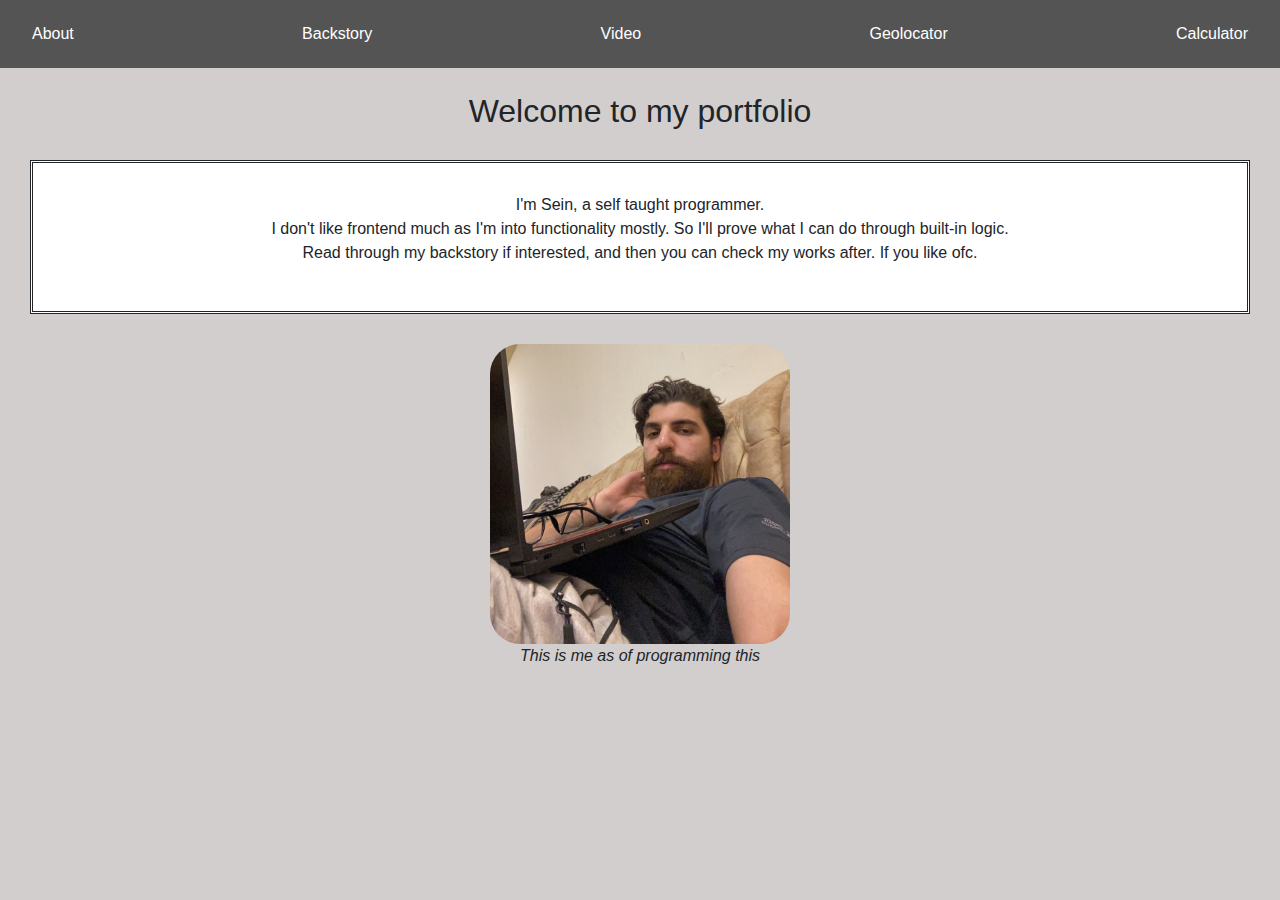
<file: index.html>
<!DOCTYPE html>

<html lang="en">

<head>
    <meta charset="UTF-8">
    <meta name="viewport" content="width=device-width, initial-scale=1.0">
    <link rel="stylesheet" href="styles.css">
    <link rel="stylesheet" href="https://cdn.jsdelivr.net/npm/bootstrap@4.4.1/dist/css/bootstrap.min.css"
        integrity="sha384-Vkoo8x4CGsO3+Hhxv8T/Q5PaXtkKtu6ug5TOeNV6gBiFeWPGFN9MuhOf23Q9Ifjh" crossorigin="anonymous">

    <title>
        Portfolio
    </title>
</head>

<body class="scaffold">
    <div id="navbar-container"></div>

    <!-- Include the JavaScript file -->
    <script src="navbar.js"></script>
    <!-- Call the function to load the navbar -->
    <script>
        document.addEventListener('DOMContentLoaded', function () {
            loadNavbar();
        });
    </script>

    <br>
    <h2>Welcome to my portfolio</h2>
    <div class="white-container">
        <p>I'm Sein, a self taught programmer.
            <br>
            I don't like frontend much as I'm into functionality mostly.
            So I'll prove what I can do through built-in logic.
            <br>
            Read through my backstory if interested, and then you can check my works after. If you like ofc.
        </p>
    </div>

    <img src="selfie.jpg" alt="Myself" height="300" width="300" style="border-radius: 30px;">
    <div><em>This is me as of programming this</em></div>
    <br>

</body>

</html>
</file>
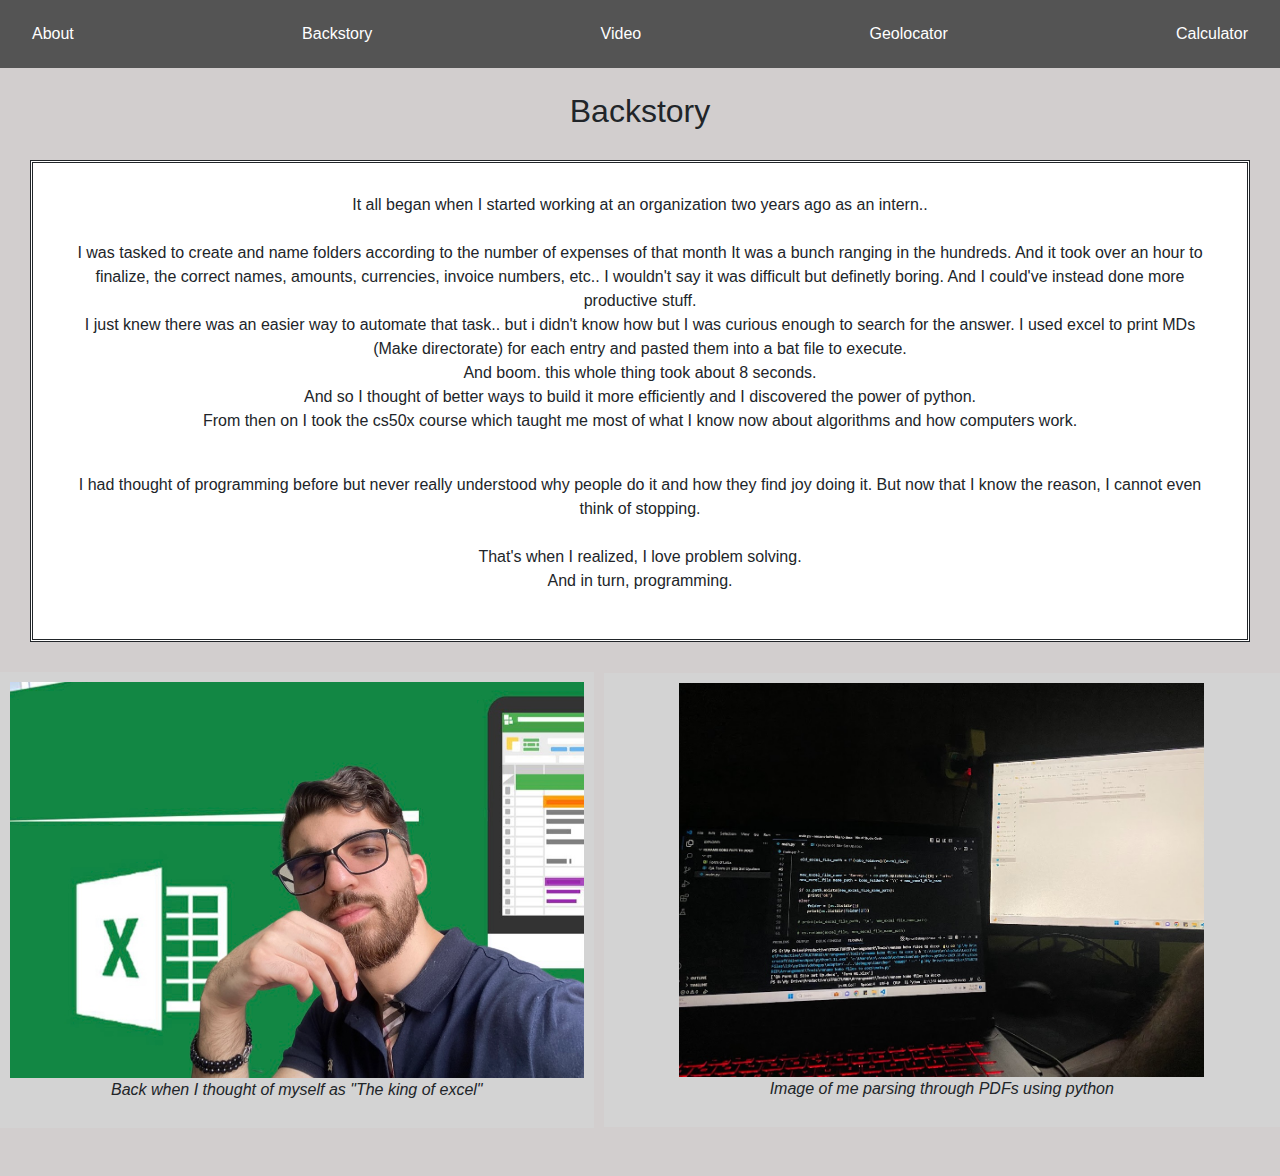
<file: backstory.html>
<!DOCTYPE html>

<html lang="en">

<head>
    <meta charset="UTF-8">
    <meta name="viewport" content="width=device-width, initial-scale=1.0">
    <link rel="stylesheet" href="styles.css">
    <link rel="stylesheet" href="backstory.css">
    <link rel="stylesheet" href="https://cdn.jsdelivr.net/npm/bootstrap@4.4.1/dist/css/bootstrap.min.css"
        integrity="sha384-Vkoo8x4CGsO3+Hhxv8T/Q5PaXtkKtu6ug5TOeNV6gBiFeWPGFN9MuhOf23Q9Ifjh" crossorigin="anonymous">

    <title>
        This is the title
    </title>
</head>

<body class="scaffold"></body>
<div id="navbar-container"></div>

<!-- Include the JavaScript file -->
<script src="navbar.js"></script>
<!-- Call the function to load the navbar -->
<script>
    document.addEventListener('DOMContentLoaded', function () {
        loadNavbar();
    });
</script>

<br>
<h2>Backstory</h2>
<div class="white-container">
    <p>
        It all began when I started working at an organization two years ago as an intern..
        <br>
        <br>
        I was tasked to create and name folders according to the number of expenses of that month
        It was a bunch ranging in the hundreds. And it took over an hour to finalize, the correct names,
        amounts, currencies, invoice numbers, etc..
        I wouldn't say it was difficult but definetly boring. And I could've instead done more productive stuff.
        <br>
        I just knew there was an easier way to automate that task.. but i didn't know how but I was curious enough to
        search for the answer.
        I used excel to print MDs (Make directorate) for each entry and pasted them into a bat file to execute.
        <br>
        And boom. this whole thing took about 8 seconds.
        <br>
        And so I thought of better ways to build it more efficiently and I discovered the power of python.
        <br>
        From then on I took the cs50x course which taught me most of what I know now about algorithms and how computers
        work.
        <br>
        <br>
    <p>I had thought of programming before but never really understood why people do it and how they find joy doing it.
        But now that I know the reason, I cannot even think of stopping.
        <br><br>
        That's when I realized, I love problem solving.
        <br>
        And in turn, programming.
    </p>
</div>

<div class="horizontal-container">
    <div class="item">
        <img src="excel_king.jpg" alt="king of excel" style="max-width: 100%; height: auto">
        <p><em>Back when I thought of myself as "The king of excel"</em></p>
    </div>
    <div class="item">
        <img src="parsing.jpg" alt="parsing" style="max-width: 80%; height: auto">
        <p><em>Image of me parsing through PDFs using python</em></p>
    </div>
</div>

<br>
<br>




</body>

</html>
</file>
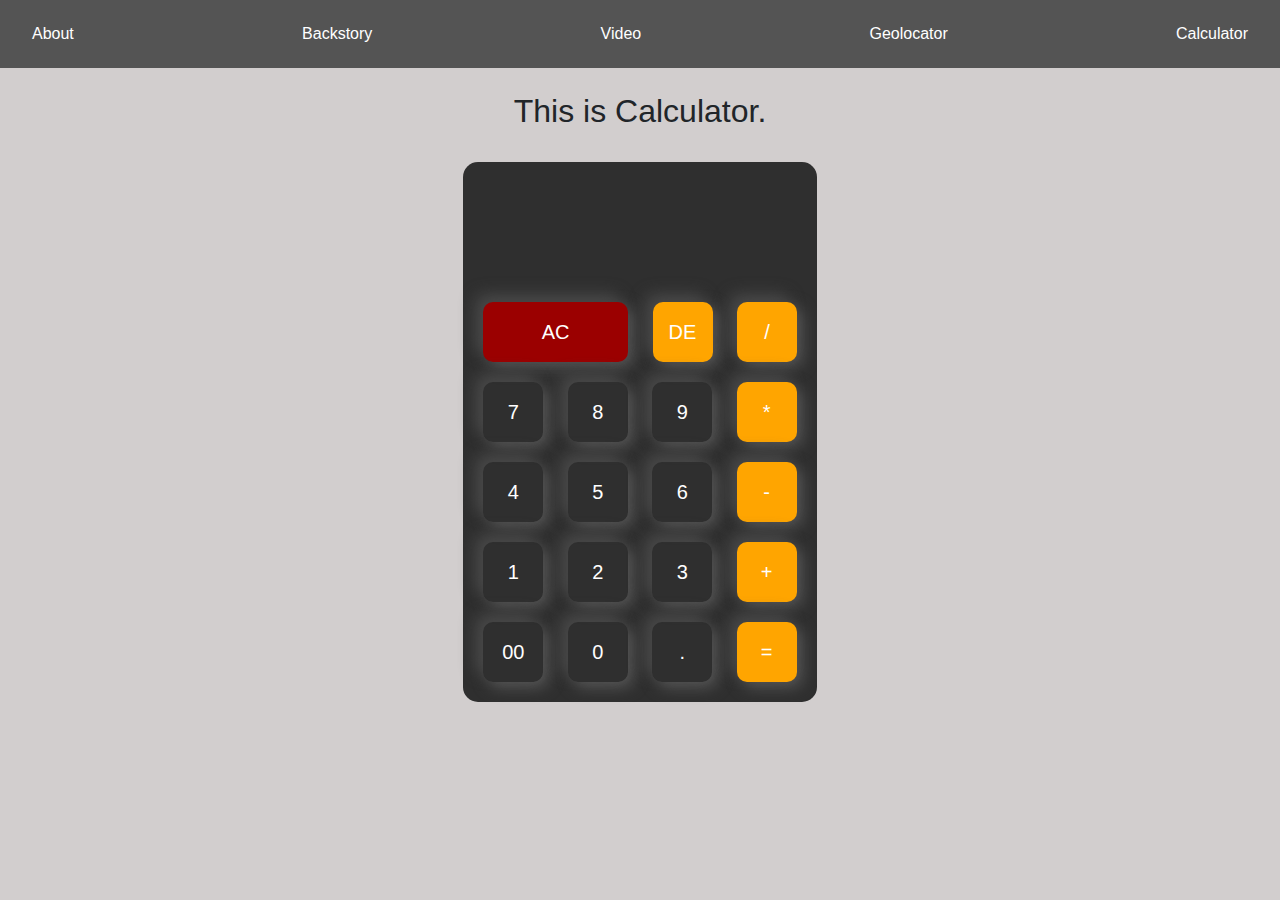
<file: calculator.html>
<!DOCTYPE html>

<html lang="en">

<head>
    <meta charset="UTF-8">
    <meta name="viewport" content="width=device-width, initial-scale=1.0">
    <link rel="stylesheet" href="styles.css">
    <link rel="stylesheet" href="calculator.css">
    <link rel="stylesheet" href="https://cdn.jsdelivr.net/npm/bootstrap@4.4.1/dist/css/bootstrap.min.css"
        integrity="sha384-Vkoo8x4CGsO3+Hhxv8T/Q5PaXtkKtu6ug5TOeNV6gBiFeWPGFN9MuhOf23Q9Ifjh" crossorigin="anonymous">

    <title>
        Calculator
    </title>
</head>

<body class="scaffold">
    <div id="navbar-container"></div>

    <!-- Include the JavaScript file -->
    <script src="navbar.js"></script>
    <!-- Call the function to load the navbar -->
    <script>
        document.addEventListener('DOMContentLoaded', function () {
            loadNavbar();
        });
    </script>
</body>
<br>
<h2>This is Calculator.</h2>
<br>
<div class="container">
    <div class="calculator">
        <form>
            <div class="display">
                <input type="text" name="display">
            </div>
            <div>
                <input type="button" value="AC" class="AC" onclick="display.value = ''">
                <input type="button" value="DE" class="operator"
                    onclick="display.value = display.value.toString().slice(0,-1)">
                <input type="button" value="/" class="operator" onclick="display.value += '/'">
            </div>
            <div>
                <input type="button" value="7" onclick="display.value += '7'">
                <input type="button" value="8" onclick="display.value += '8'">
                <input type="button" value="9" onclick="display.value += '9'">
                <input type="button" value="*" class="operator" onclick="display.value += '*'">
            </div>
            <div>
                <input type="button" value="4" onclick="display.value += '4'">
                <input type="button" value="5" onclick="display.value += '5'">
                <input type="button" value="6" onclick="display.value += '6'">
                <input type="button" value="-" class="operator" onclick="display.value += '-'">
            </div>
            <div>
                <input type="button" value="1" onclick="display.value += '1'">
                <input type="button" value="2" onclick="display.value += '2'">
                <input type="button" value="3" onclick="display.value += '3'">
                <input type="button" value="+" class="operator" onclick="display.value += '+'">
            </div>
            <div>
                <input type="button" value="00" onclick="display.value += '00'">
                <input type="button" value="0" onclick="display.value += '0'">
                <input type="button" value="." onclick="display.value += '.'">
                <input type="button" value="=" class="operator" onclick="display.value = eval(display.value)">
        </form>
    </div>
</div>


</html>
</file>
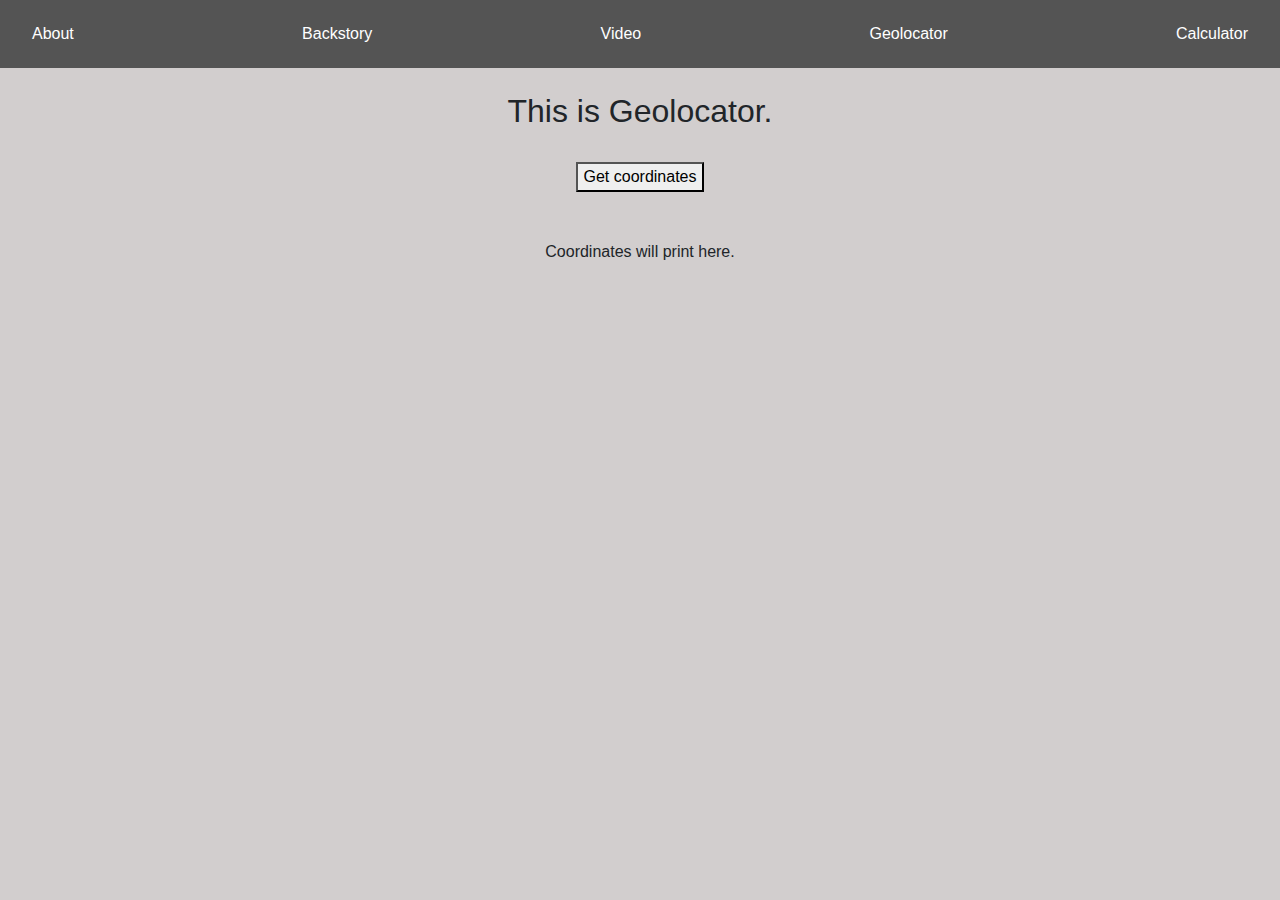
<file: geolocator.html>
<!DOCTYPE html>

<html lang="en">

<head>
    <meta charset="UTF-8">
    <meta name="viewport" content="width=device-width, initial-scale=1.0">
    <link rel="stylesheet" href="styles.css">
    <link rel="stylesheet" href="https://cdn.jsdelivr.net/npm/bootstrap@4.4.1/dist/css/bootstrap.min.css"
        integrity="sha384-Vkoo8x4CGsO3+Hhxv8T/Q5PaXtkKtu6ug5TOeNV6gBiFeWPGFN9MuhOf23Q9Ifjh" crossorigin="anonymous">

    <title>
        Geolocator
    </title>
</head>

<body class="scaffold">
    <div id="navbar-container"></div>

    <!-- Include the JavaScript file -->
    <script src="navbar.js"></script>
    <!-- Call the function to load the navbar -->
    <script>
        document.addEventListener('DOMContentLoaded', function () {
            loadNavbar();
        });
    </script>

    <br>
    <h2>This is Geolocator.</h2>
    <br>
    <button type="button" onclick="getLocation()">Get coordinates</button>
    <br>
    <br>
    <script src="geo.js"></script>
    <br>
    <div id="printhere">Coordinates will print here.</div>
    <br>
</body>

</html>
</file>
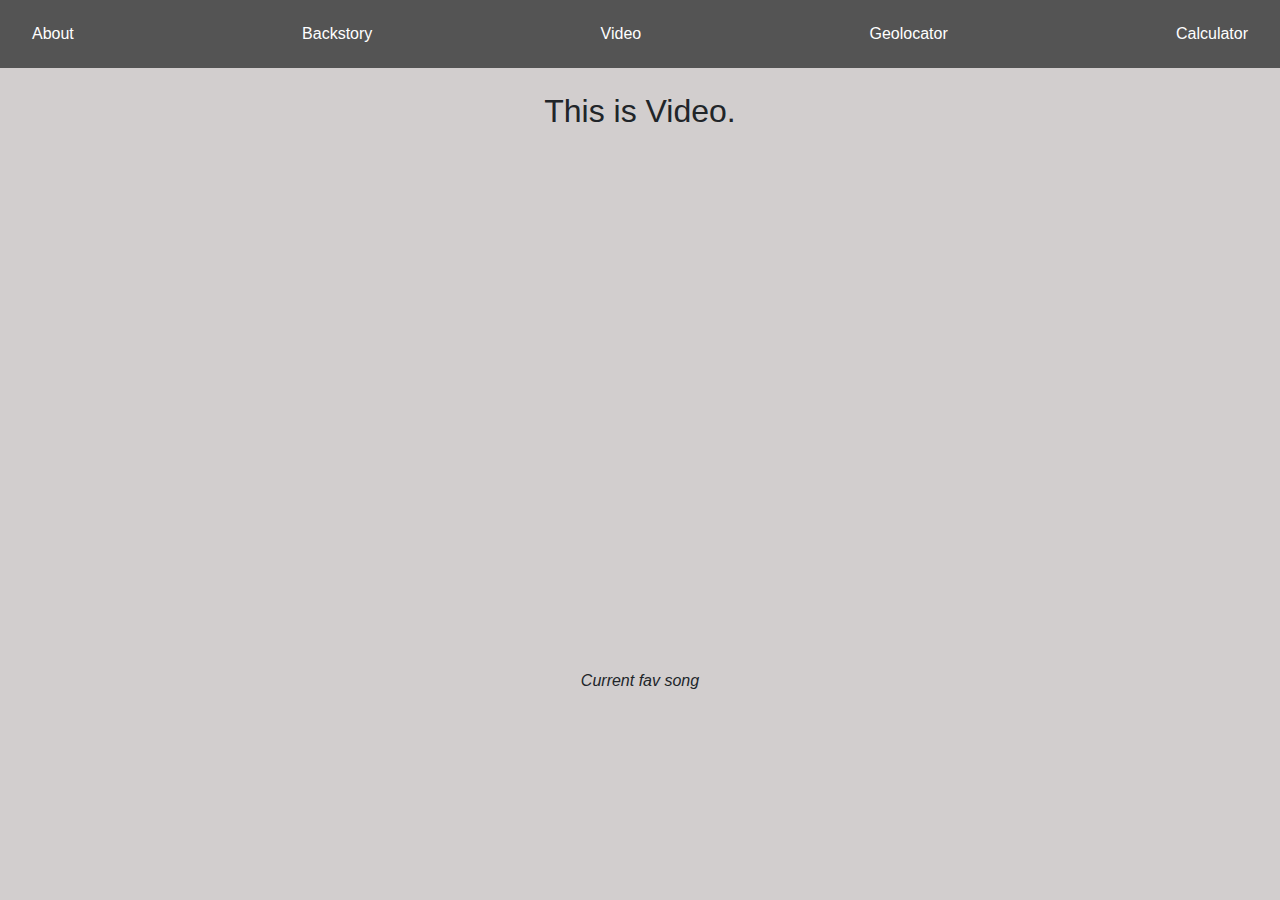
<file: video.html>
<!DOCTYPE html>

<html lang="en">

<head>
    <meta charset="UTF-8">
    <meta name="viewport" content="width=device-width, initial-scale=1.0">
    <link rel="stylesheet" href="styles.css">
    <link rel="stylesheet" href="https://cdn.jsdelivr.net/npm/bootstrap@4.4.1/dist/css/bootstrap.min.css"
        integrity="sha384-Vkoo8x4CGsO3+Hhxv8T/Q5PaXtkKtu6ug5TOeNV6gBiFeWPGFN9MuhOf23Q9Ifjh" crossorigin="anonymous">

    <title>
        Video
    </title>
</head>

<body class="scaffold">
    <div id="navbar-container"></div>

    <!-- Include the JavaScript file -->
    <script src="navbar.js"></script>
    <!-- Call the function to load the navbar -->
    <script>
        document.addEventListener('DOMContentLoaded', function () {
            loadNavbar();
        });
    </script>
</body>
<br>
<h2>This is Video.</h2>
<br>
<iframe width="700" height="500"
    src="https://www.youtube.com/embed/WV5Efzfarks?si=2FagnJ4_FTPqL7K-&amp;start=60&autoplay=1"
    title="YouTube video player" frameborder="0"
    allow="accelerometer; autoplay; clipboard-write; encrypted-media; gyroscope; picture-in-picture; web-share"
    referrerpolicy="strict-origin-when-cross-origin" allowfullscreen></iframe>
<p><em>Current fav song</em></p>

</html>
</file>
<file: styles.css>
.navbar {
    margin: 0;
    padding: 0;
    background-color: #545454;
}

.navbar a {
    display: block;
    color: #fff;
    padding: 14px 16px;
    text-decoration: none;
}

/* Change the link color to #111 (black) on hover */
.navbar a:hover {
    background-color: #fff;
    color: #a0a0a0;
    text-decoration: none;
}

/*put some space*/
.spacer {
    height: 200;
}

.scaffold {
    background-color: #d2cece;
    text-align: center;

}

.white-container {
    background-color: white;
    margin: 30px;
    padding: 30px;
    border-style: double;
}
</file>
<file: backstory.css>
.horizontal-container {
    display: flex;
    /* Optional: Align items vertically in the center */
    align-items: center;
    /* Optional: Space between items */
    gap: 10px;
}

.item {
    /* Optional: Add some styling to items */
    padding: 10px;
    background-color: lightgray;
}
</file>
<file: calculator.css>
.container {
    display: flex;
    align-items: center;
    justify-content: center;
}

.calculator {
    background: #2f2f2f;
    padding: 10px;
    border-radius: 15px;
}

.calculator form input {
    border: 0;
    outline: 0;
    width: 60px;
    height: 60px;
    border-radius: 10px;
    box-shadow: -8px -8px 15px #474747, 5px 5px 15px #595959;
    background: transparent;
    font-size: 20px;
    color: white;
    cursor: pointer;
    margin: 10px;
}

form .display {
    display: flex;
    justify-content: flex-end;
    margin: 20px 0;
}

form .display input {
    text-align: right;
    flex: 1;
    font-size: 45px;
    box-shadow: none;
}

form input.AC {
    width: 145px;
    background-color: rgb(155, 0, 0);
}

form input.operator {
    background-color: orange;
}
</file>
